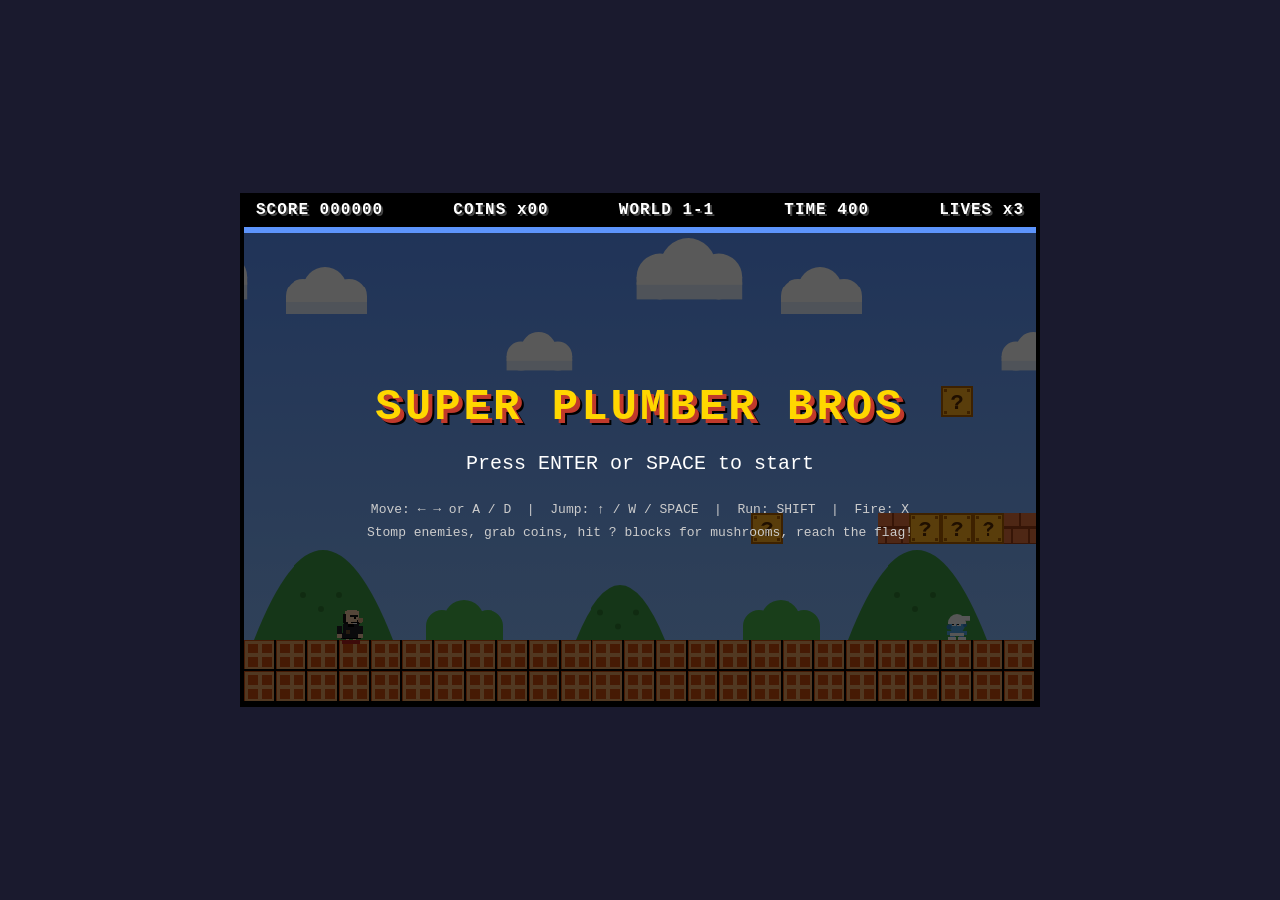
<file: index.html>
<!DOCTYPE html>
<html lang="en">
<head>
  <meta charset="UTF-8" />
  <meta name="viewport" content="width=device-width, initial-scale=1.0, maximum-scale=1.0, user-scalable=no, viewport-fit=cover" />
  <meta name="mobile-web-app-capable" content="yes" />
  <meta name="apple-mobile-web-app-capable" content="yes" />
  <meta name="apple-mobile-web-app-status-bar-style" content="black" />
  <meta name="theme-color" content="#1a1a2e" />
  <title>Super Plumber Bros</title>
  <link rel="stylesheet" href="style.css?v=d7c68771" />
</head>
<body>
  <div id="game-container">
    <div id="hud">
      <span id="hud-score">SCORE 000000</span>
      <span id="hud-coins">COINS x00</span>
      <span id="hud-world">WORLD 1-1</span>
      <span id="hud-time">TIME 400</span>
      <span id="hud-lives">LIVES x3</span>
    </div>
    <canvas id="game" width="800" height="480"></canvas>
    <div id="overlay">
      <h1 id="overlay-title">SUPER PLUMBER BROS</h1>
      <p id="overlay-text">Press ENTER or SPACE to start</p>
      <p class="controls">
        Move: &larr; &rarr; or A / D &nbsp;|&nbsp; Jump: &uarr; / W / SPACE &nbsp;|&nbsp; Run: SHIFT &nbsp;|&nbsp; Fire: X<br />
        Stomp enemies, grab coins, hit ? blocks for mushrooms, reach the flag!
      </p>
    </div>
  </div>
  <!-- On-screen controls, shown only on touch devices -->
  <div id="touch" aria-hidden="true">
    <div class="pad">
      <button type="button" data-key="ArrowLeft" aria-label="Move left">&#9664;</button>
      <button type="button" data-key="ArrowRight" aria-label="Move right">&#9654;</button>
    </div>
    <div class="actions">
      <button type="button" data-key="ShiftLeft" class="run" aria-label="Run">RUN</button>
      <button type="button" data-key="Space" class="jump" aria-label="Jump">JUMP</button>
    </div>
  </div>
  <button type="button" id="fullscreen" aria-label="Full screen" title="Full screen">&#x26F6;</button>
  <script src="game.js?v=d7c68771"></script>
</body>
</html>
</file>
<file: style.css>
* {
  box-sizing: border-box;
  margin: 0;
  padding: 0;
}

body {
  background: #1a1a2e;
  color: #fff;
  font-family: "Courier New", Courier, monospace;
  display: flex;
  align-items: center;
  justify-content: center;
  min-height: 100vh;
  user-select: none;
}

#game-container {
  position: relative;
  width: 800px;
  max-width: 100%;
}

#hud {
  display: flex;
  justify-content: space-between;
  padding: 8px 16px;
  background: #000;
  font-size: 16px;
  font-weight: bold;
  letter-spacing: 1px;
  color: #fff;
  text-shadow: 2px 2px 0 #444;
}

canvas {
  display: block;
  width: 100%;
  background: #5c94fc;
  image-rendering: pixelated;
  image-rendering: crisp-edges;
  border: 4px solid #000;
  border-top: none;
}

#overlay {
  position: absolute;
  top: 40px;
  left: 0;
  right: 0;
  bottom: 0;
  display: flex;
  flex-direction: column;
  align-items: center;
  justify-content: center;
  background: rgba(0, 0, 0, 0.65);
  text-align: center;
  padding: 20px;
}

#overlay.hidden {
  display: none;
}

#overlay h1 {
  font-size: 44px;
  color: #ffd700;
  text-shadow: 4px 4px 0 #c0392b, 6px 6px 0 #000;
  margin-bottom: 20px;
  letter-spacing: 3px;
}

#overlay p {
  font-size: 20px;
  margin-bottom: 14px;
  animation: blink 1.2s steps(2, start) infinite;
}

#overlay p.controls {
  font-size: 13px;
  line-height: 1.7;
  color: #ccc;
  animation: none;
  margin-top: 10px;
}

@keyframes blink {
  to {
    visibility: hidden;
  }
}

/* ---- Touch controls (phones and tablets) ---------------------------------- */

html, body {
  overscroll-behavior: none;
  -webkit-text-size-adjust: 100%;
}

#touch {
  display: none;
  position: fixed;
  left: 0;
  right: 0;
  bottom: 0;
  justify-content: space-between;
  align-items: flex-end;
  padding: 12px 18px calc(14px + env(safe-area-inset-bottom, 0px));
  pointer-events: none;
  z-index: 20;
}

#touch .pad,
#touch .actions {
  display: flex;
  gap: 14px;
  align-items: flex-end;
}

#touch button {
  pointer-events: auto;
  width: 74px;
  height: 74px;
  border-radius: 50%;
  border: 3px solid rgba(255, 255, 255, 0.55);
  background: rgba(255, 255, 255, 0.16);
  color: #fff;
  font: bold 15px "Courier New", Courier, monospace;
  letter-spacing: 1px;
  text-shadow: 1px 1px 0 #000;
  touch-action: none;
  user-select: none;
  -webkit-user-select: none;
  -webkit-touch-callout: none;
  -webkit-tap-highlight-color: transparent;
  cursor: pointer;
}

#touch button.jump {
  width: 90px;
  height: 90px;
  background: rgba(229, 37, 33, 0.35);
  border-color: rgba(255, 120, 110, 0.8);
}

#touch button.run {
  background: rgba(42, 95, 208, 0.35);
  border-color: rgba(120, 160, 255, 0.8);
}

#touch button.active {
  background: rgba(255, 255, 255, 0.5);
  transform: scale(0.94);
}

#fullscreen {
  display: none;
  position: fixed;
  top: calc(8px + env(safe-area-inset-top, 0px));
  right: calc(8px + env(safe-area-inset-right, 0px));
  width: 40px;
  height: 40px;
  border-radius: 8px;
  border: 2px solid rgba(255, 255, 255, 0.5);
  background: rgba(0, 0, 0, 0.45);
  color: #fff;
  font-size: 20px;
  z-index: 21;
  cursor: pointer;
  -webkit-tap-highlight-color: transparent;
}

/* Show the controls when the device has no hover / a coarse pointer, or once a
   touch has actually been detected (body.touch is set by game.js). */
@media (hover: none) and (pointer: coarse) {
  #touch { display: flex; }
  #fullscreen { display: block; }
}
body.touch #touch { display: flex; }
body.touch #fullscreen { display: block; }
body.touch:fullscreen #fullscreen { display: none; }

/* Compact HUD and overlay on small screens */
@media (max-width: 700px) {
  #hud { font-size: 12px; padding: 5px 10px; }
  #overlay { top: 28px; }
  #overlay h1 { font-size: 26px; text-shadow: 2px 2px 0 #c0392b, 4px 4px 0 #000; }
  #overlay p { font-size: 15px; }
  #overlay p.controls { font-size: 11px; }
}

/* Stop the page from panning while playing on a touch screen */
body.touch #game-container,
body.touch canvas {
  touch-action: none;
}

/* Keep each HUD item on one line on phones; drop the world label when cramped */
#hud span {
  white-space: nowrap;
}
@media (max-width: 520px) {
  #hud { font-size: 10px; padding: 5px 8px; letter-spacing: 0; }
  #hud-world { display: none; }
}

/* RUN turns into FIRE while the fire power is active */
#touch button.fire {
  background: rgba(255, 106, 0, 0.4);
  border-color: rgba(255, 190, 90, 0.9);
}
</file>
<file: mario/style.css>
* {
  box-sizing: border-box;
  margin: 0;
  padding: 0;
}

body {
  background: #1a1a2e;
  color: #fff;
  font-family: "Courier New", Courier, monospace;
  display: flex;
  align-items: center;
  justify-content: center;
  min-height: 100vh;
  user-select: none;
}

#game-container {
  position: relative;
  width: 800px;
  max-width: 100%;
}

#hud {
  display: flex;
  justify-content: space-between;
  padding: 8px 16px;
  background: #000;
  font-size: 16px;
  font-weight: bold;
  letter-spacing: 1px;
  color: #fff;
  text-shadow: 2px 2px 0 #444;
}

canvas {
  display: block;
  width: 100%;
  background: #5c94fc;
  image-rendering: pixelated;
  image-rendering: crisp-edges;
  border: 4px solid #000;
  border-top: none;
}

#overlay {
  position: absolute;
  top: 40px;
  left: 0;
  right: 0;
  bottom: 0;
  display: flex;
  flex-direction: column;
  align-items: center;
  justify-content: center;
  background: rgba(0, 0, 0, 0.65);
  text-align: center;
  padding: 20px;
}

#overlay.hidden {
  display: none;
}

#overlay h1 {
  font-size: 44px;
  color: #ffd700;
  text-shadow: 4px 4px 0 #c0392b, 6px 6px 0 #000;
  margin-bottom: 20px;
  letter-spacing: 3px;
}

#overlay p {
  font-size: 20px;
  margin-bottom: 14px;
  animation: blink 1.2s steps(2, start) infinite;
}

#overlay p.controls {
  font-size: 13px;
  line-height: 1.7;
  color: #ccc;
  animation: none;
  margin-top: 10px;
}

@keyframes blink {
  to {
    visibility: hidden;
  }
}

/* ---- Touch controls (phones and tablets) ---------------------------------- */

html, body {
  overscroll-behavior: none;
  -webkit-text-size-adjust: 100%;
}

#touch {
  display: none;
  position: fixed;
  left: 0;
  right: 0;
  bottom: 0;
  justify-content: space-between;
  align-items: flex-end;
  padding: 12px 18px calc(14px + env(safe-area-inset-bottom, 0px));
  pointer-events: none;
  z-index: 20;
}

#touch .pad,
#touch .actions {
  display: flex;
  gap: 14px;
  align-items: flex-end;
}

#touch button {
  pointer-events: auto;
  width: 74px;
  height: 74px;
  border-radius: 50%;
  border: 3px solid rgba(255, 255, 255, 0.55);
  background: rgba(255, 255, 255, 0.16);
  color: #fff;
  font: bold 15px "Courier New", Courier, monospace;
  letter-spacing: 1px;
  text-shadow: 1px 1px 0 #000;
  touch-action: none;
  user-select: none;
  -webkit-user-select: none;
  -webkit-touch-callout: none;
  -webkit-tap-highlight-color: transparent;
  cursor: pointer;
}

#touch button.jump {
  width: 90px;
  height: 90px;
  background: rgba(229, 37, 33, 0.35);
  border-color: rgba(255, 120, 110, 0.8);
}

#touch button.run {
  background: rgba(42, 95, 208, 0.35);
  border-color: rgba(120, 160, 255, 0.8);
}

#touch button.active {
  background: rgba(255, 255, 255, 0.5);
  transform: scale(0.94);
}

#fullscreen {
  display: none;
  position: fixed;
  top: calc(8px + env(safe-area-inset-top, 0px));
  right: calc(8px + env(safe-area-inset-right, 0px));
  width: 40px;
  height: 40px;
  border-radius: 8px;
  border: 2px solid rgba(255, 255, 255, 0.5);
  background: rgba(0, 0, 0, 0.45);
  color: #fff;
  font-size: 20px;
  z-index: 21;
  cursor: pointer;
  -webkit-tap-highlight-color: transparent;
}

/* Show the controls when the device has no hover / a coarse pointer, or once a
   touch has actually been detected (body.touch is set by game.js). */
@media (hover: none) and (pointer: coarse) {
  #touch { display: flex; }
  #fullscreen { display: block; }
}
body.touch #touch { display: flex; }
body.touch #fullscreen { display: block; }
body.touch:fullscreen #fullscreen { display: none; }

/* Compact HUD and overlay on small screens */
@media (max-width: 700px) {
  #hud { font-size: 12px; padding: 5px 10px; }
  #overlay { top: 28px; }
  #overlay h1 { font-size: 26px; text-shadow: 2px 2px 0 #c0392b, 4px 4px 0 #000; }
  #overlay p { font-size: 15px; }
  #overlay p.controls { font-size: 11px; }
}

/* Stop the page from panning while playing on a touch screen */
body.touch #game-container,
body.touch canvas {
  touch-action: none;
}

/* Keep each HUD item on one line on phones; drop the world label when cramped */
#hud span {
  white-space: nowrap;
}
@media (max-width: 520px) {
  #hud { font-size: 10px; padding: 5px 8px; letter-spacing: 0; }
  #hud-world { display: none; }
}

/* RUN turns into FIRE while the fire power is active */
#touch button.fire {
  background: rgba(255, 106, 0, 0.4);
  border-color: rgba(255, 190, 90, 0.9);
}
</file>
